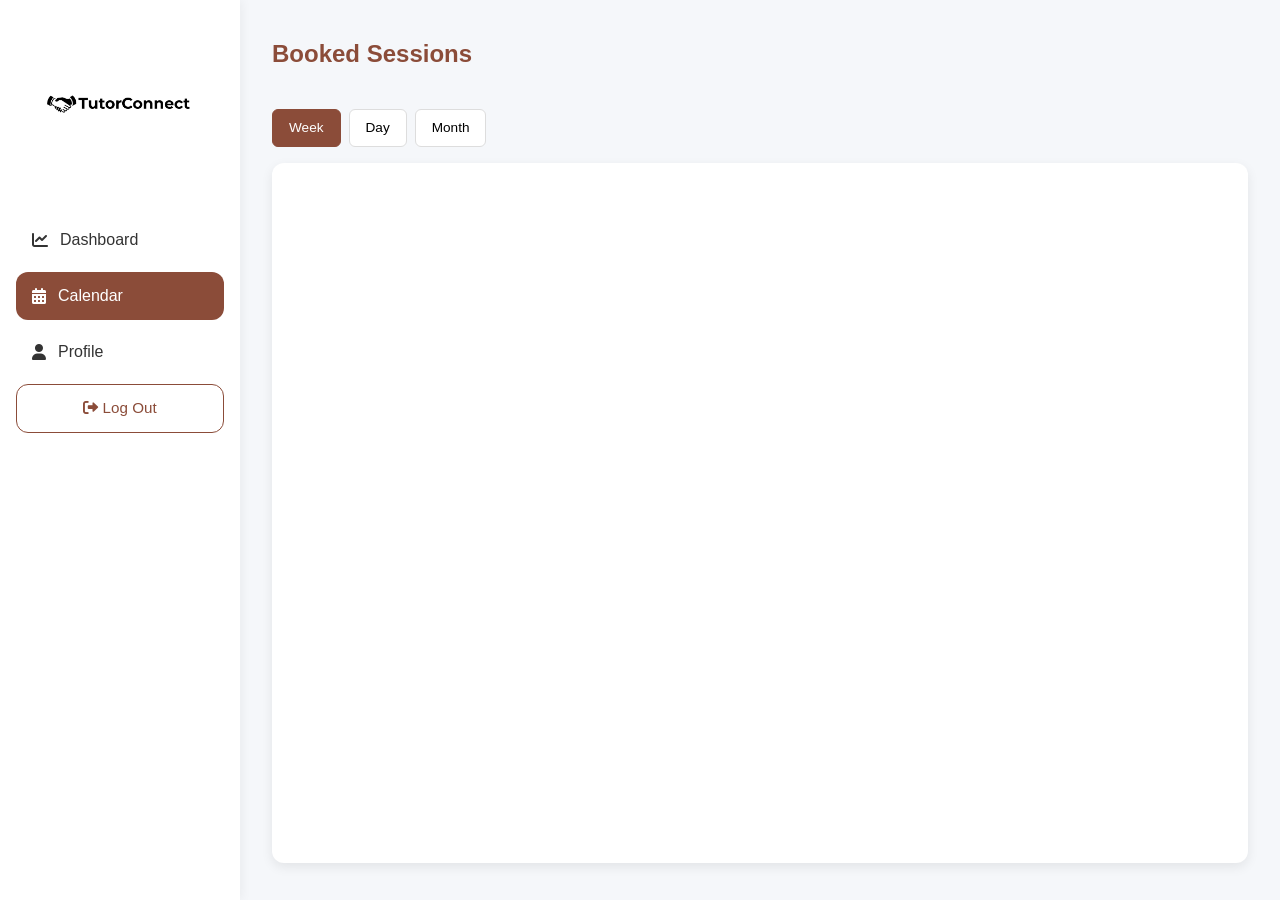
<file: Schedule.html>
<!DOCTYPE html>
<html lang="en">
<head>
    <meta charset="UTF-8">
    <meta name="viewport" content="width=device-width, initial-scale=1.0">
    <title>Booked Sessions | TutorConnect</title>
    <!-- Bootstrap CSS -->
    <link href="https://cdn.jsdelivr.net/npm/bootstrap@5.3.0/dist/css/bootstrap.min.css" rel="stylesheet">
    <!-- TUI Calendar CSS -->
    <link rel="stylesheet" href="https://uicdn.toast.com/calendar/latest/toastui-calendar.min.css" />
    <!-- Font Awesome -->
    <link rel="stylesheet" href="https://cdnjs.cloudflare.com/ajax/libs/font-awesome/6.0.0/css/all.min.css" />
    <style>
        :root {
            --primary-color: #8B4C39;
            --secondary-color: #f8f9fa;
            --accent-color: #03bd9e;
            --text-color: #333;
            --light-text: #6c757d;
            --border-radius: 12px;
            --box-shadow: 0 4px 12px rgba(0, 0, 0, 0.08);
        }

        body {
            font-family: 'Segoe UI', Tahoma, Geneva, Verdana, sans-serif;
            background-color: #f5f7fa;
            color: var(--text-color);
            margin: 0;
            padding: 0;
            overflow-x: hidden;
        }

        /* Dashboard Layout */
        .dashboard-container {
            display: flex;
            min-height: 100vh;
            position: relative;
        }

        /* Sidebar Styling */
        .sidebar {
            width: 240px;
            background-color: white;
            padding: 1.5rem 1rem;
            box-shadow: 2px 0 10px rgba(0, 0, 0, 0.05);
            position: relative;
            z-index: 100;
            transition: transform 0.3s ease;
        }

        .header-logo {
            text-align: center;
            margin-bottom: 2rem;
        }

        .header-logo img {
            max-width: 160px;
            height: auto;
        }

        nav ul {
            list-style: none;
            padding: 0;
            margin: 0;
        }

        nav ul li {
            margin-bottom: 0.5rem;
        }

        .nav-link {
            display: flex;
            align-items: center;
            gap: 0.75rem;
            padding: 0.75rem 1rem;
            color: var(--text-color);
            text-decoration: none;
            border-radius: var(--border-radius);
            transition: all 0.3s ease;
        }

        .nav-link:hover {
            background-color: var(--secondary-color);
            color: var(--primary-color);
        }

        .nav-link.active {
            background-color: var(--primary-color);
            color: white;
            font-weight: 500;
        }

        .logout-btn {
            margin-top: auto;
            padding: 0.75rem;
            background-color: transparent;
            color: var(--primary-color);
            border: 1px solid var(--primary-color);
            border-radius: var(--border-radius);
            cursor: pointer;
            font-size: 0.95rem;
            transition: all 0.3s;
            width: 100%;
        }

        .logout-btn:hover {
            background-color: var(--primary-color);
            color: white;
        }

        /* Main Content Area */
        .main-content {
            flex: 1;
            padding: 2rem;
            transition: margin-left 0.3s;
        }

        /* Header */
        header {
            display: flex;
            justify-content: space-between;
            align-items: center;
            margin-bottom: 1.5rem;
            padding: 0.5rem 0;
        }

        .page-title {
            font-size: 1.5rem;
            font-weight: 600;
            color: var(--primary-color);
        }

        .profile-container {
            display: flex;
            align-items: center;
            gap: 1rem;
        }

        .profile-image {
            width: 40px;
            height: 40px;
            border-radius: 50%;
            object-fit: cover;
            cursor: pointer;
            border: 2px solid var(--primary-color);
            transition: transform 0.3s;
        }

        .profile-image:hover {
            transform: scale(1.05);
        }

        /* Calendar Styling */
        #calendar {
            height: 700px;
            background-color: white;
            border-radius: var(--border-radius);
            box-shadow: var(--box-shadow);
            padding: 20px;
            margin-top: 1rem;
        }

        /* Calendar Customizations */
        .tui-calendar {
            border-radius: var(--border-radius);
        }

        .tui-calendar-header {
            background-color: white !important;
            border-bottom: 1px solid #eee !important;
            padding: 15px 20px !important;
        }

        .tui-calendar-event {
            background-color: var(--accent-color) !important;
            border-color: var(--accent-color) !important;
            color: white !important;
            border-radius: 4px !important;
            font-weight: 500 !important;
            font-size: 12px !important;
        }

        .tui-calendar-dayname-container {
            background-color: white !important;
        }

        .tui-calendar-dayname-item {
            color: var(--text-color) !important;
            font-weight: 600 !important;
        }

        /* View Toggle Buttons */
        .view-toggle {
            display: flex;
            gap: 0.5rem;
            margin-bottom: 1rem;
        }

        .view-btn {
            padding: 0.5rem 1rem;
            background-color: white;
            border: 1px solid #ddd;
            border-radius: 6px;
            cursor: pointer;
            font-size: 0.85rem;
            transition: all 0.3s;
        }

        .view-btn.active {
            background-color: var(--primary-color);
            color: white;
            border-color: var(--primary-color);
        }

        /* Mobile Menu */
        .mobile-header {
            display: none;
            justify-content: space-between;
            align-items: center;
            padding: 1rem;
            background-color: white;
            box-shadow: 0 2px 5px rgba(0, 0, 0, 0.1);
            position: fixed;
            top: 0;
            left: 0;
            right: 0;
            z-index: 999;
        }

        .hamburger-btn {
            background: none;
            border: none;
            font-size: 1.5rem;
            color: var(--primary-color);
            cursor: pointer;
            padding: 0.5rem;
        }

        .overlay {
            display: none;
            position: fixed;
            top: 0;
            left: 0;
            right: 0;
            bottom: 0;
            background: rgba(0, 0, 0, 0.5);
            z-index: 900;
        }

        /* Session Details Modal */
        .session-modal .modal-content {
            border-radius: var(--border-radius);
            border: none;
        }

        .session-modal .modal-header {
            background-color: var(--primary-color);
            color: white;
            border-radius: var(--border-radius) var(--border-radius) 0 0;
        }

        .session-modal .modal-body {
            padding: 1.5rem;
        }

        .session-detail {
            margin-bottom: 1rem;
        }

        .session-detail label {
            font-weight: 600;
            color: var(--primary-color);
            display: block;
            margin-bottom: 0.25rem;
        }

        .session-detail p {
            margin: 0;
            padding: 0.5rem 0;
            border-bottom: 1px solid #eee;
        }

        /* Responsive Design */
        @media (max-width: 992px) {
            .sidebar {
                position: fixed;
                left: 0;
                top: 0;
                bottom: 0;
                width: 260px;
                transform: translateX(-100%);
                z-index: 1000;
            }

            .sidebar.active {
                transform: translateX(0);
            }

            .mobile-header {
                display: flex;
            }

            .overlay.active {
                display: block;
            }

            .main-content {
                padding: 1rem;
                margin-top: 60px;
            }

            #calendar {
                height: 500px;
                padding: 10px;
            }

            .view-toggle {
                justify-content: center;
            }
        }

        @media (max-width: 576px) {
            #calendar {
                height: 400px;
            }

            .tui-calendar-event {
                font-size: 10px !important;
                padding: 2px !important;
            }

            .session-modal .modal-dialog {
                margin: 0.5rem;
            }
        }
    </style>
</head>
<body>
    <!-- Mobile Header -->
    <div class="mobile-header">
        <button class="hamburger-btn">☰</button>
        <div class="page-title">Booked Sessions</div>
    </div>

    <!-- Overlay for Mobile Menu -->
    <div class="overlay"></div>

    <div class="dashboard-container">
        <!-- Sidebar Navigation -->
        <aside class="sidebar">
            <div class="header-logo">
                <img src="assets/Untitled.png" alt="TutorConnect">
            </div>
            <nav>
                <ul>
                    <li><a href="dashboard.html" class="nav-link"><i class="fas fa-chart-line"></i> Dashboard</a></li>
                    <li><a href="Schedule.html" class="nav-link active"><i class="fas fa-calendar-alt"></i> Calendar</a></li>
                    <li><a href="profile.html" class="nav-link"><i class="fas fa-user"></i> Profile</a></li>
                </ul>
            </nav>
            <button class="logout-btn" onclick="window.location.href='sign.html'"><i class="fas fa-sign-out-alt"></i> Log Out</button>
        </aside>

        <!-- Main Content -->
        <div class="main-content">
            <!-- Desktop Header -->
            <header>
                <h1 class="page-title">Booked Sessions</h1>
            </header>

            <!-- View Toggle -->
            <div class="view-toggle">
                <button class="view-btn active" data-view="week">Week</button>
                <button class="view-btn" data-view="day">Day</button>
                <button class="view-btn" data-view="month">Month</button>
            </div>

            <!-- Calendar View -->
            <div id="calendar"></div>
        </div>
    </div>

    <!-- Session Details Modal -->
    <div class="modal fade session-modal" id="sessionModal" tabindex="-1" aria-hidden="true">
        <div class="modal-dialog">
            <div class="modal-content">
                <div class="modal-header">
                    <h5 class="modal-title" id="sessionModalTitle">Session Details</h5>
                    <button type="button" class="btn-close btn-close-white" data-bs-dismiss="modal" aria-label="Close"></button>
                </div>
                <div class="modal-body">
                    <div class="session-detail">
                        <label>Subject:</label>
                        <p id="modalSubject">Calculus</p>
                    </div>
                    <div class="session-detail">
                        <label>Student:</label>
                        <p id="modalStudent">John Doe</p>
                    </div>
                    <div class="session-detail">
                        <label>Date &amp; Time:</label>
                        <p id="modalDateTime">March 19, 2025 • 9:00 AM - 10:00 AM</p>
                    </div>
                    <div class="session-detail">
                        <label>Location:</label>
                        <p id="modalLocation">Library Study Room 3</p>
                    </div>
                    <div class="session-detail">
                        <label>Notes:</label>
                        <p id="modalNotes">Review limits and derivatives</p>
                    </div>
                </div>
                <div class="modal-footer">
                    <button type="button" class="btn btn-secondary" data-bs-dismiss="modal">Close</button>
                </div>
            </div>
        </div>
    </div>

    <!-- Bootstrap JS Bundle with Popper -->
    <script src="https://cdn.jsdelivr.net/npm/bootstrap@5.3.0/dist/js/bootstrap.bundle.min.js"></script>
    <!-- TUI Calendar JS -->
    <script src="https://uicdn.toast.com/calendar/latest/toastui-calendar.min.js"></script>
    <!-- Custom JS -->
    <script>
        // Mobile Menu Functionality
        document.addEventListener('DOMContentLoaded', function() {
            const hamburgerBtn = document.querySelector('.hamburger-btn');
            const sidebar = document.querySelector('.sidebar');
            const overlay = document.querySelector('.overlay');

            hamburgerBtn.addEventListener('click', () => {
                sidebar.classList.toggle('active');
                overlay.classList.toggle('active');
            });

            overlay.addEventListener('click', () => {
                sidebar.classList.remove('active');
                overlay.classList.remove('active');
            });

            // Initialize calendar
            initCalendar();
        });

        function initCalendar() {
            const Calendar = tui.Calendar;
            const calendar = new Calendar("#calendar", {
                defaultView: "week",
                useCreationPopup: false,
                useDetailPopup: false,
                taskView: false,
                scheduleView: ['time'],
                week: {
                    startDayOfWeek: 1, // Monday
                    dayNames: ['Sun', 'Mon', 'Tue', 'Wed', 'Thu', 'Fri', 'Sat'],
                    narrowWeekend: false,
                    hourStart: 8,
                    hourEnd: 20,
                    eventView: ['time']
                },
                day: {
                    startHour: 8,
                    endHour: 20
                },
                month: {
                    dayNames: ['Sunday', 'Monday', 'Tuesday', 'Wednesday', 'Thursday', 'Friday', 'Saturday'],
                    visibleWeeksCount: 6,
                    isAlways6Weeks: false,
                    eventView: true
                },
                calendars: [{
                    id: "1",
                    name: "Booked Sessions",
                    color: "#ffffff",
                    bgColor: "#03bd9e",
                    dragBgColor: "#03bd9e",
                    borderColor: "#03bd9e",
                }],
                template: {
                    time(event) {
                        return `<span style="color:white;">${event.title}</span><span class="calendar-time">${formatTime(event.start)} - ${formatTime(event.end)}</span>`;
                    },
                    monthGridHeader(model) {
                        const date = new Date(model.date);
                        const day = date.getDate();
                        return `<span class="tui-full-calendar-weekday-grid-date">${day}</span>`;
                    }
                }
            });

            // Sample booked sessions data
            const bookedSessions = [
                {
                    id: "event1",
                    calendarId: "1",
                    title: "Calculus",
                    start: new Date(new Date().setHours(9, 0, 0)),
                    end: new Date(new Date().setHours(10, 0, 0)),
                    description: "Review limits and derivatives",
                    location: "Library Study Room 3",
                    student: "John Doe"
                },
                {
                    id: "event2",
                    calendarId: "1",
                    title: "Physics",
                    start: new Date(new Date().setDate(new Date().getDate() + 1)),
                    end: new Date(new Date().setDate(new Date().getDate() + 1)),
                    description: "Newton's laws of motion",
                    location: "Science Building Room 205",
                    student: "Jane Smith"
                },
                {
                    id: "event3",
                    calendarId: "1",
                    title: "Digital Logic",
                    start: new Date(new Date().setDate(new Date().getDate() + 3)),
                    end: new Date(new Date().setDate(new Date().getDate() + 3)),
                    description: "Logic gates and circuits",
                    location: "Engineering Lab 1",
                    student: "Alice Johnson"
                },
                {
                    id: "event4",
                    calendarId: "1",
                    title: "Embedded Systems",
                    start: new Date(new Date().setDate(new Date().getDate() + 6)),
                    end: new Date(new Date().setDate(new Date().getDate() + 6)),
                    description: "Microcontroller programming",
                    location: "Computer Lab B",
                    student: "Bob Brown"
                }
            ];

            // Set all events to start at 2pm for demo purposes
            bookedSessions.forEach(event => {
                event.start.setHours(14, 0, 0);
                event.end.setHours(15, 0, 0);
            });

            calendar.createEvents(bookedSessions);

            // Initialize Bootstrap modal
            const sessionModal = new bootstrap.Modal(document.getElementById('sessionModal'));

            // Click event handler
            calendar.on("clickEvent", function(eventObj) {
                const event = eventObj.event;
                
                // Set modal content
                document.getElementById('modalSubject').textContent = event.title;
                document.getElementById('modalStudent').textContent = event.student || 'Not specified';
                document.getElementById('modalDateTime').textContent = formatDateTimeRange(event.start, event.end);
                document.getElementById('modalLocation').textContent = event.location || 'Not specified';
                document.getElementById('modalNotes').textContent = event.description || 'No additional notes';
                
                // Show modal
                sessionModal.show();
            });

            // View change buttons
            document.querySelectorAll('.view-btn').forEach(button => {
                button.addEventListener('click', function() {
                    const view = this.dataset.view;
                    calendar.changeView(view);
                    
                    // Update active button
                    document.querySelectorAll('.view-btn').forEach(btn => {
                        btn.classList.remove('active');
                    });
                    this.classList.add('active');
                });
            });

            // Handle window resize
            window.addEventListener('resize', function() {
                calendar.render();
            });
        }

        // Helper functions
        function formatTime(date) {
            let hours = date.getHours();
            const minutes = date.getMinutes();
            const ampm = hours >= 12 ? 'PM' : 'AM';
            hours = hours % 12;
            hours = hours ? hours : 12;
            const strMinutes = minutes < 10 ? '0' + minutes : minutes;
            return `${hours}:${strMinutes} ${ampm}`;
        }

        function formatDateTimeRange(start, end) {
            const options = { 
                weekday: 'long', 
                month: 'long', 
                day: 'numeric', 
                year: 'numeric' 
            };
            
            const dateStr = start.toLocaleDateString('en-US', options);
            const timeStr = `${formatTime(start)} - ${formatTime(end)}`;
            
            return `${dateStr} • ${timeStr}`;
        }
    </script>
</body>
</html>
</file>
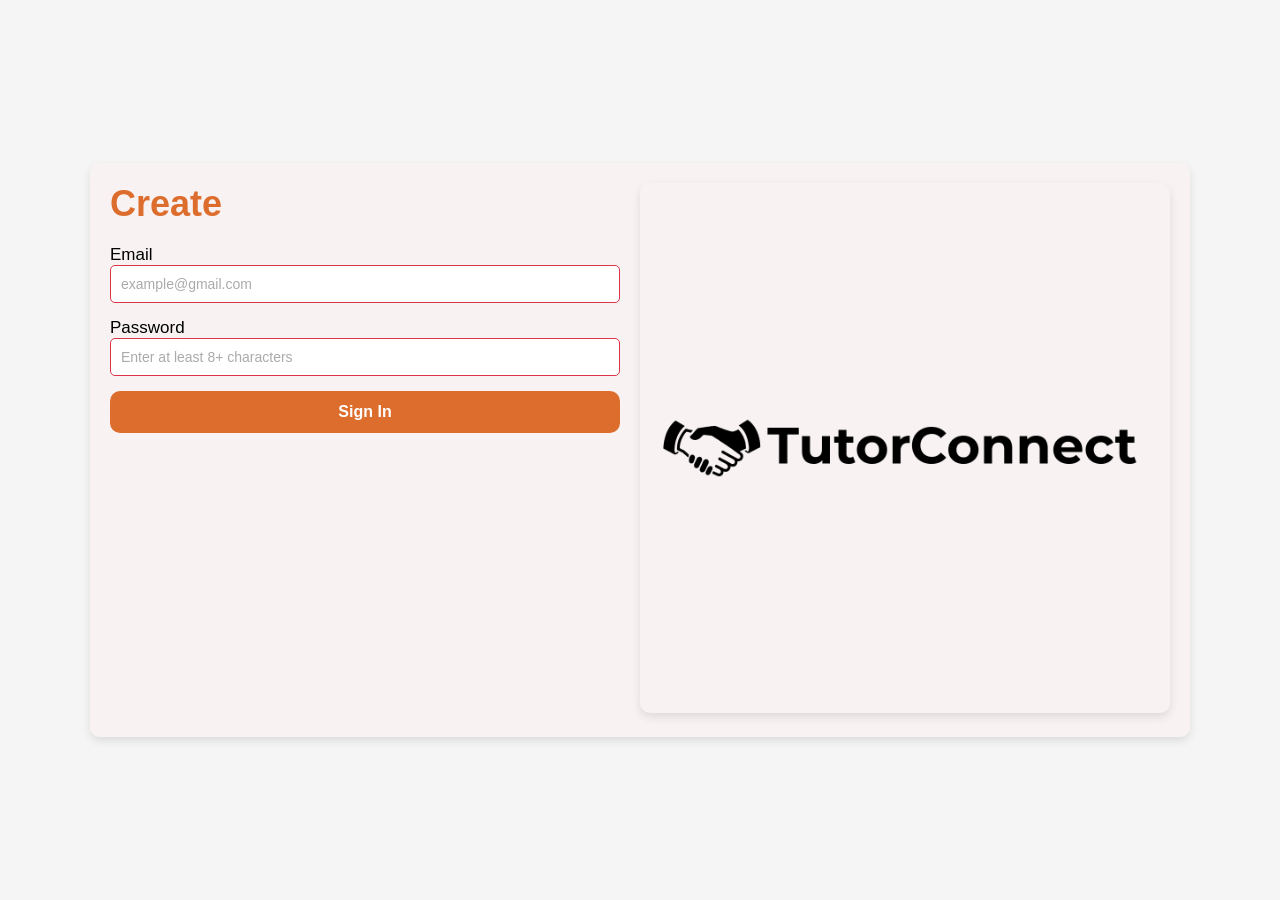
<file: sign.html>
<!DOCTYPE html>
<html lang="en">
  <head>
    <meta charset="UTF-8" />
    <meta name="viewport" content="width=device-width, initial-scale=1.0" />
    <title>Document</title>
    <link rel="stylesheet" href="css/style.css" />
  </head>
  <style>    .error-message {
    color: #dc3545;
    font-size: 0.875em;
    margin-top: 0.25rem;
}

input:invalid {
    border-color: #dc3545;
}

input:valid {
    border-color: #28a745;
}
</style>
  <body>
    <div class="container">
      <!-- Form Section -->
      <div class="form-section">
        <form>
          <h1>
            Create <br />
          
          </h1>
          <label for="email">Email</label>
          <input
            type="email"
            id="email"
            required
            placeholder="example@gmail.com"
          />

          <label for="password">Password</label>
          <input
            type="password"
            id="password"
            required
            placeholder="Enter at least 8+ characters"
          />

          <button class="btn-name" onclick="window.location.href='homepage2.html'">Sign In</button>
        </form>
      </div>

      <!-- Image Section -->
      <div class="image-container">
        <div class="image-section">
          <img src="assets/Untitled.png" alt="sign-up-image" />
        </div>
      </div>
    </div>
  </body>

  <script>
    document.addEventListener('DOMContentLoaded', () => {
        const form = document.querySelector('form');
        const emailInput = document.getElementById('email');
        const passwordInput = document.getElementById('password');
    
        // Load existing users from localStorage
        const users = JSON.parse(localStorage.getItem('users')) || [];
    
        form.addEventListener('submit', (e) => {
            e.preventDefault();
            clearErrors();
    
            if (validateForm()) {
                signIn();
            }
        });
    
        function validateForm() {
            let isValid = true;
            const emailRegex = /^[^\s@]+@[^\s@]+\.[^\s@]+$/;
    
            // Email validation
            if (!emailRegex.test(emailInput.value)) {
                showError(emailInput, 'Invalid email address');
                isValid = false;
            }
    
            // Password validation
            if (passwordInput.value.length < 8) {
                showError(passwordInput, 'Password must be at least 8 characters');
                isValid = false;
            }
    
            return isValid;
        }
    
        function signIn() {
            const user = users.find(user => 
                user.email === emailInput.value && 
                user.password === passwordInput.value
            );
    
            if (user) {
                // Store current user session
                localStorage.setItem('currentUser', JSON.stringify(user));
                window.location.href = 'homepage2.html';
            } else {
                showError(emailInput, 'Invalid email or password');
                if (users.length === 0) {
                    showError(emailInput, 'No users found. Please sign up first.');
                }
            }
        }
    
        function showError(input, message) {
            const errorDiv = document.createElement('div');
            errorDiv.className = 'error-message';
            errorDiv.style.color = 'red';
            errorDiv.textContent = message;
            input.parentNode.insertBefore(errorDiv, input.nextSibling);
        }
    
        function clearErrors() {
            const errors = document.querySelectorAll('.error-message');
            errors.forEach(error => error.remove());
        }
    });
    </script>


</html>
</file>
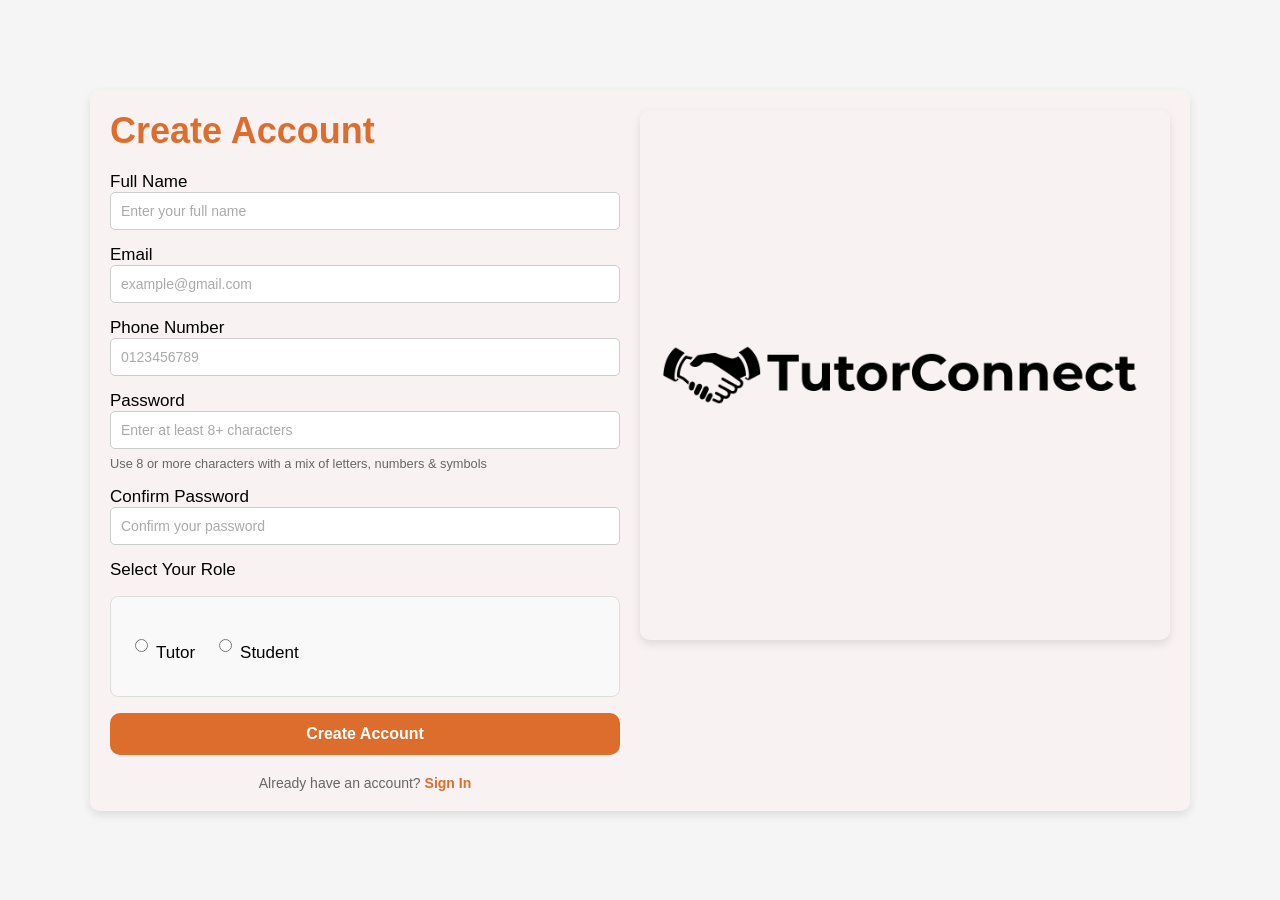
<file: SignUpPage.html>
<!DOCTYPE html>
<html lang="en">
<head>
    <meta charset="UTF-8" />
    <meta name="viewport" content="width=device-width, initial-scale=1.0" />
    <title>Sign Up - Tutor/Student Account</title>
    <meta name="description" content="Create a new tutor or student account">
    <link rel="stylesheet" href="css/style.css" />
    <style>
        /* Enhanced role selection styling */
        .role-selection {
            margin: 1rem 0;
            padding: 1.5rem;
            border: 1px solid #ddd;
            border-radius: 8px;
            background-color: #f9f9f9;
        }
        
        .role-options {
            display: flex;
            gap: 1.5rem;
            margin-top: 0.5rem;
        }
        
        .role-option {
            display: flex;
            align-items: center;
            gap: 0.5rem;
            cursor: pointer;
        }
        
        .role-option input[type="radio"] {
            accent-color: #4CAF50; /* Green color for checked state */
        }
        
        /* Password validation message */
        .password-hint {
            font-size: 0.8rem;
            color: #666;
            margin-top: -0.5rem;
            margin-bottom: 1rem;
        }
        
        /* Error message styling */
        .error-message {
            color: #e74c3c;
            font-size: 0.9rem;
            margin-top: 0.25rem;
            display: none;
        }
    </style>
</head>
<body>
    <div class="container">
        <!-- Form Section -->
        <div class="form-section">
            <form id="signupForm" novalidate>
                <h1>Create Account</h1>
              
                <!-- Form Fields -->
                <div class="form-group">
                    <label for="name">Full Name</label>
                    <input type="text" id="name" required placeholder="Enter your full name" />
                    <div id="name-error" class="error-message"></div>
                </div>

                <div class="form-group">
                    <label for="email">Email</label>
                    <input type="email" id="email" required placeholder="example@gmail.com" />
                    <div id="email-error" class="error-message"></div>
                </div>

                <div class="form-group">
                    <label for="phone">Phone Number</label>
                    <input type="tel" id="phone" required placeholder="0123456789" pattern="[0-9]{10,15}" />
                    <div id="phone-error" class="error-message"></div>
                </div>

                <div class="form-group">
                    <label for="password">Password</label>
                    <input type="password" id="password" required 
                           placeholder="Enter at least 8+ characters" 
                           minlength="8" />
                    <p class="password-hint">Use 8 or more characters with a mix of letters, numbers &amp; symbols</p>
                    <div id="password-error" class="error-message"></div>
                </div>

                <div class="form-group">
                    <label for="confirm-password">Confirm Password</label>
                    <input type="password" id="confirm-password" required 
                           placeholder="Confirm your password" />
                    <div id="confirm-password-error" class="error-message"></div>
                </div>
                
                <div class="form-group">
                    <label>Select Your Role</label>
                    <div class="role-selection">
                        <div class="role-options">
                            <label class="role-option">
                                <input type="radio" id="tutor" name="role" value="tutor" required> 
                                Tutor
                            </label>
                            <label class="role-option">
                                <input type="radio" id="student" name="role" value="student" required>
                                Student
                            </label>
                        </div>
                        <div id="role-error" class="error-message"></div>
                    </div>
                </div>
                
                <button type="submit" class="btn-name">Create Account</button>

                <p class="bottom-text">
                    Already have an account? <a href="sign.html" class="transition-link">Sign In</a>
                </p>
            </form>
        </div>

        <!-- Image Section -->
        <div class="image-container">
            <div class="image-section">
                <img src="assets/Untitled.png" alt="Education illustration showing tutor and student interaction" />
            </div>
        </div>
    </div>

    <script>
        document.getElementById('signupForm').addEventListener('submit', function(e) {
            e.preventDefault();
            
            // Reset error messages
            document.querySelectorAll('.error-message').forEach(el => {
                el.textContent = '';
                el.style.display = 'none';
            });
            
            // Get form values
            const form = e.target;
            const role = form.querySelector('input[name="role"]:checked')?.value;
            const name = form.querySelector('#name').value.trim();
            const email = form.querySelector('#email').value.trim();
            const phone = form.querySelector('#phone').value.trim();
            const password = form.querySelector('#password').value;
            const confirmPassword = form.querySelector('#confirm-password').value;
            
            // Validation flags
            let isValid = true;
            
            // Validate role
            if (!role) {
                showError('role-error', 'Please select your role');
                isValid = false;
            }
            
            // Validate name
            if (!name) {
                showError('name-error', 'Full name is required');
                isValid = false;
            }
            
            // Validate email
            if (!email) {
                showError('email-error', 'Email is required');
                isValid = false;
            } else if (!/^[^\s@]+@[^\s@]+\.[^\s@]+$/.test(email)) {
                showError('email-error', 'Please enter a valid email address');
                isValid = false;
            }
            
            // Validate phone
            if (!phone) {
                showError('phone-error', 'Phone number is required');
                isValid = false;
            } else if (!/^[0-9]{10,15}$/.test(phone)) {
                showError('phone-error', 'Please enter a valid phone number (10-15 digits)');
                isValid = false;
            }
            
            // Validate password
            if (!password) {
                showError('password-error', 'Password is required');
                isValid = false;
            } else if (password.length < 8) {
                showError('password-error', 'Password must be at least 8 characters');
                isValid = false;
            }
            
            // Validate confirm password
            if (password !== confirmPassword) {
                showError('confirm-password-error', 'Passwords do not match');
                isValid = false;
            }
            
            if (!isValid) return;
            
            // Prepare user data
            const userData = {
                role,
                name,
                email,
                phone,
                password // Note: In production, never store raw passwords. Hash them first.
            };
            
            // Store in localStorage (for demo only - use server-side storage in production)
            localStorage.setItem('currentUser', JSON.stringify(userData));
            
            // Redirect based on role
            window.location.href = role === 'tutor' 
                ? 'SignUpPage1.html' 
                : 'homepage2.html';
        });
        
        function showError(elementId, message) {
            const element = document.getElementById(elementId);
            element.textContent = message;
            element.style.display = 'block';
        }
        
        // Add real-time validation for better UX
        document.querySelectorAll('input').forEach(input => {
            input.addEventListener('input', () => {
                const errorElement = document.getElementById(`${input.id}-error`);
                if (errorElement) {
                    errorElement.textContent = '';
                    errorElement.style.display = 'none';
                }
            });
        });
    </script>
</body>
</html>
</file>
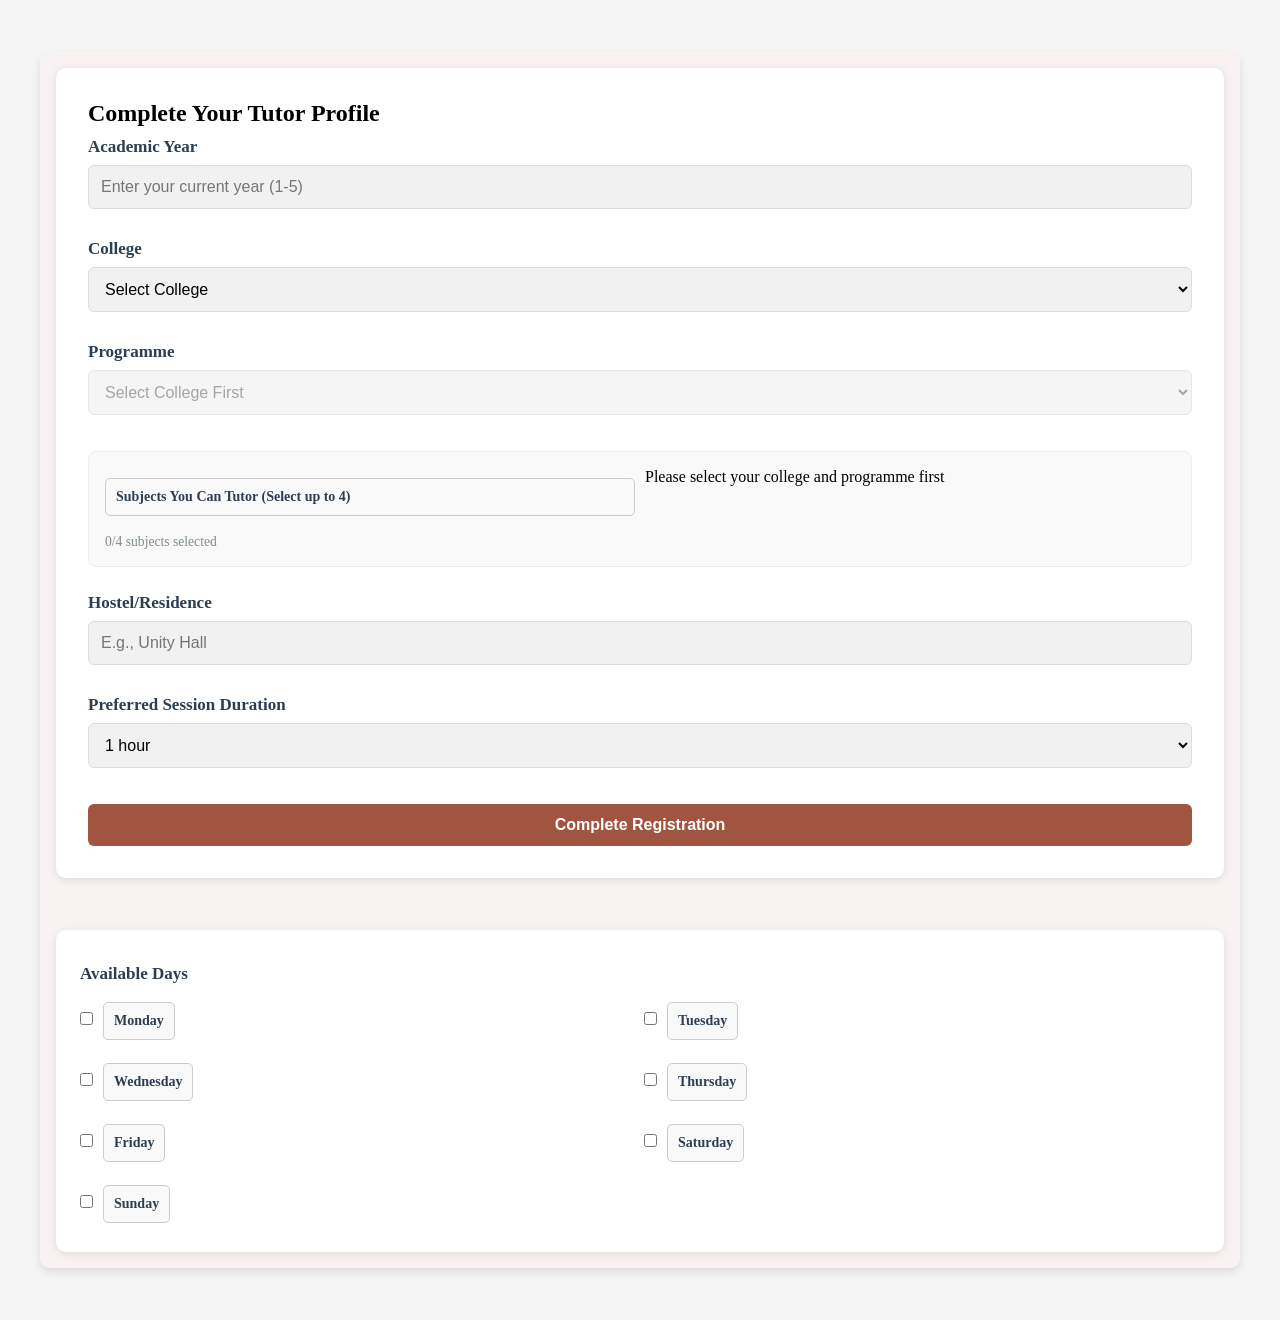
<file: SignUpPage1.html>
<!DOCTYPE html>
<html lang="en">
<head>
    <meta charset="UTF-8">
    <meta name="viewport" content="width=device-width, initial-scale=1.0">
    <title>Tutor Registration | Complete Your Profile</title>
    <link rel="stylesheet" href="css/signuppage1.css">
    <style>
        /* Enhanced form styling */
        .container {
            display: flex;
            gap: 2rem;
            max-width: 1200px;
            margin: 2rem auto;
            padding: 1rem;
        }

        form {
            flex: 1;
            padding: 2rem;
            background: white;
            border-radius: 10px;
            box-shadow: 0 2px 10px rgba(0, 0, 0, 0.1);
            position: relative;
        }

        .side-box {
            flex: 0 0 300px;
            display: flex;
            flex-direction: column;
            gap: 1.5rem;
        }

        .side-box1 {
            padding: 1.5rem;
            background: white;
            border-radius: 10px;
            box-shadow: 0 2px 10px rgba(0, 0, 0, 0.1);
        }

        label {
            display: block;
            margin-bottom: 0.5rem;
            font-weight: 600;
            color: #2c3e50;
        }

        input, select {
            width: 100%;
            padding: 0.75rem;
            margin-bottom: 1.25rem;
            border: 1px solid #ddd;
            border-radius: 6px;
            font-size: 1rem;
        }

        input:focus, select:focus {
            outline: none;
            border-color: #A15541; /* Changed to match your site's primary color */
            box-shadow: 0 0 0 2px rgba(161, 85, 65, 0.2); /* Matching shadow */
        }

        /* Subjects styling */
        #subjects-container {
            margin: 1rem 0;
            padding: 1rem;
            border: 1px solid #eee;
            border-radius: 8px;
            background: #f9f9f9;
        }

        .subject-option {
            display: flex;
            align-items: center;
            margin: 0.5rem 0;
        }

        .subject-option input {
            width: auto;
            margin-right: 0.75rem;
            margin-bottom: 0;
        }

        .subject-option label {
            margin-bottom: 0;
            font-weight: normal;
            cursor: pointer;
        }

        /* Days selection */
        #days-container {
            display: grid;
            grid-template-columns: repeat(2, 1fr);
            gap: 0.5rem;
        }

        .day-option {
            display: flex;
            align-items: center;
        }

        .day-option input {
            width: auto;
            margin-right: 0.5rem;
            margin-bottom: 0;
        }

        /* Button styling - Updated to match your site */
        .btn-name {
            width: 100%;
            padding: 0.75rem;
            background-color: #A15541; /* Your primary color */
            color: white;
            border: none;
            border-radius: 6px;
            font-size: 1rem;
            font-weight: 600;
            cursor: pointer;
            transition: background-color 0.3s;
            margin-top: 1rem;
        }

        .btn-name:hover {
            background-color: #8a4a38; /* Darker shade for hover */
        }

        /* Image styling */
        .side-box img {
            width: 100%;
            border-radius: 8px;
            object-fit: cover;
            height: 200px;
        }

        /* Responsive adjustments */
        @media (max-width: 768px) {
            .container {
                flex-direction: column;
            }

            .side-box {
                flex: 1;
            }

            #days-container {
                grid-template-columns: 1fr;
            }
        }
    </style>
</head>
<body>
    <div class="container">
        <form id="tutorForm">
            <h2>Complete Your Tutor Profile</h2>
            
            <label for="year">Academic Year</label>
            <input type="number" id="year" min="1" max="5" required placeholder="Enter your current year (1-5)">

            <label for="college">College</label>
            <select id="college" required>
                <option value="">Select College</option>
                <option value="College Of Science">College Of Science</option>
                <option value="College of Builds And Art">College of Builds And Art</option>
                <option value="College Of Health and Applied Science">College Of Health and Applied Science</option>
                <option value="College of Humanities">College of Humanities</option>
                <option value="College of Agriculture">College of Agriculture</option>
            </select>

            <label for="programmes">Programme</label>
            <select id="programmes" required disabled>
                <option value="">Select College First</option>
            </select>

            <div id="subjects-container">
                <label>Subjects You Can Tutor (Select up to 4)</label>
                <div id="subjects-list">
                    <!-- Subjects will be loaded dynamically -->
                    <p class="select-college-msg">Please select your college and programme first</p>
                </div>
                <div id="subject-count" style="font-size: 0.85rem; color: #7f8c8d;">0/4 subjects selected</div>
            </div>

            <label for="hostel">Hostel/Residence</label>
            <input type="text" id="hostel" required placeholder="E.g., Unity Hall">

            <label for="Preferred-session">Preferred Session Duration</label>
            <select id="Preferred-session" required>
                <option value="1">1 hour</option>
                <option value="2">2 hours</option>
                <option value="3">3 hours</option>
                <option value="4">4 hours</option>
                <option value="5">5 hours</option>
                <option value="6">6 hours</option>
            </select>

            <button type="submit" class="btn-name">Complete Registration</button>
        </form>

        <div class="side-box">
            <div class="side-box1">
                <label>Available Days</label>
                <div id="days-container">
                    <div class="day-option">
                        <input type="checkbox" id="monday" name="day" value="Monday">
                        <label for="monday">Monday</label>
                    </div>
                    <div class="day-option">
                        <input type="checkbox" id="tuesday" name="day" value="Tuesday">
                        <label for="tuesday">Tuesday</label>
                    </div>
                    <div class="day-option">
                        <input type="checkbox" id="wednesday" name="day" value="Wednesday">
                        <label for="wednesday">Wednesday</label>
                    </div>
                    <div class="day-option">
                        <input type="checkbox" id="thursday" name="day" value="Thursday">
                        <label for="thursday">Thursday</label>
                    </div>
                    <div class="day-option">
                        <input type="checkbox" id="friday" name="day" value="Friday">
                        <label for="friday">Friday</label>
                    </div>
                    <div class="day-option">
                        <input type="checkbox" id="saturday" name="day" value="Saturday">
                        <label for="saturday">Saturday</label>
                    </div>
                    <div class="day-option">
                        <input type="checkbox" id="sunday" name="day" value="Sunday">
                        <label for="sunday">Sunday</label>
                    </div>
                </div>
            </div>       
        </div>
    </div>

    <script>
        document.addEventListener('DOMContentLoaded', function() {
            // Form elements
            const form = document.getElementById('tutorForm');
            const collegeSelect = document.getElementById('college');
            const programmeSelect = document.getElementById('programmes');
            const subjectsContainer = document.getElementById('subjects-list');
            const subjectCountDisplay = document.getElementById('subject-count');
            
            // Sample data - this would come from an API
            const collegeProgrammes = {
                "College Of Science": ["Computer Science", "Mathematics", "Physics", "Chemistry"],
                "College of Builds And Art": ["Architecture", "Fine Arts", "Urban Planning"],
                "College Of Health and Applied Science": ["Nursing", "Biochemistry", "Public Health"],
                "College of Humanities": ["History", "Literature", "Philosophy"],
                "College of Agriculture": ["Agronomy", "Animal Science", "Food Science"]
            };
            
            const programmeSubjects = {
                "Computer Science": ["Programming", "Data Structures", "Algorithms", "Database Systems"],
                "Mathematics": ["Calculus", "Linear Algebra", "Statistics", "Discrete Math"],
                "Physics": ["Mechanics", "Electromagnetism", "Thermodynamics", "Quantum Physics"],
                "Chemistry": ["Organic Chemistry", "Inorganic Chemistry", "Physical Chemistry", "Analytical Chemistry"],
                "Architecture": ["Architectural Design", "Building Technology", "History of Architecture"],
                "Nursing": ["Anatomy", "Pharmacology", "Nursing Care"],
                "History": ["Ancient History", "Medieval History", "Modern History"]
                // Add other programmes and their subjects...
            };
            
            // College change handler
            collegeSelect.addEventListener('change', function() {
                const selectedCollege = this.value;
                
                // Clear and disable programme select
                programmeSelect.innerHTML = '<option value="">Select Programme</option>';
                programmeSelect.disabled = !selectedCollege;
                
                if (selectedCollege) {
                    // Add programmes for selected college
                    collegeProgrammes[selectedCollege].forEach(programme => {
                        const option = document.createElement('option');
                        option.value = programme;
                        option.textContent = programme;
                        programmeSelect.appendChild(option);
                    });
                }
                
                // Clear subjects
                subjectsContainer.innerHTML = '<p class="select-college-msg">Please select your programme first</p>';
                updateSubjectCount(0);
            });
            
            // Programme change handler
            programmeSelect.addEventListener('change', function() {
                const selectedProgramme = this.value;
                
                // Clear subjects
                subjectsContainer.innerHTML = '';
                
                if (selectedProgramme && programmeSubjects[selectedProgramme]) {
                    // Add subjects for selected programme
                    programmeSubjects[selectedProgramme].forEach(subject => {
                        const div = document.createElement('div');
                        div.className = 'subject-option';
                        
                        const input = document.createElement('input');
                        input.type = 'checkbox';
                        input.id = `subject-${subject.replace(/\s+/g, '-').toLowerCase()}`;
                        input.name = 'subject';
                        input.value = subject;
                        
                        // Limit to 4 subjects
                        input.addEventListener('change', function() {
                            const checkedSubjects = document.querySelectorAll('input[name="subject"]:checked');
                            if (checkedSubjects.length > 4) {
                                this.checked = false;
                            }
                            updateSubjectCount(document.querySelectorAll('input[name="subject"]:checked').length);
                        });
                        
                        const label = document.createElement('label');
                        label.htmlFor = input.id;
                        label.textContent = subject;
                        
                        div.appendChild(input);
                        div.appendChild(label);
                        subjectsContainer.appendChild(div);
                    });
                    
                    updateSubjectCount(0);
                } else {
                    subjectsContainer.innerHTML = '<p>No subjects available for this programme</p>';
                    updateSubjectCount(0);
                }
            });
            
            // Update subject count display
            function updateSubjectCount(count) {
                subjectCountDisplay.textContent = `${count}/4 subjects selected`;
            }
            
            // Form submission
            form.addEventListener('submit', function(e) {
                e.preventDefault();
                
                // Validate form
                const selectedSubjects = document.querySelectorAll('input[name="subject"]:checked');
                const selectedDays = document.querySelectorAll('input[name="day"]:checked');
                
                if (selectedSubjects.length === 0) {
                    alert('Please select at least one subject you can tutor');
                    return;
                }
                
                if (selectedDays.length === 0) {
                    alert('Please select at least one available day');
                    return;
                }
                
                // Prepare form data
                const formData = {
                    year: document.getElementById('year').value,
                    college: collegeSelect.value,
                    programme: programmeSelect.value,
                    subjects: Array.from(selectedSubjects).map(s => s.value),
                    hostel: document.getElementById('hostel').value,
                    sessionDuration: document.getElementById('Preferred-session').value,
                    availableDays: Array.from(selectedDays).map(d => d.value)
                };
                
                // In a real app, you would send this to your backend
                console.log('Form data:', formData);
                localStorage.setItem('tutorProfile', JSON.stringify(formData));
                
                // Redirect to dashboard
                window.location.href = 'dashboard.html';
            });
        });
    </script>
</body>
</html>
</file>
<file: css/style.css>
* {
  margin: 0;
  padding: 0;
  box-sizing: border-box;
}

body {
  display: flex;
  justify-content: center;
  align-items: center;
  min-height: 100vh;
  background-color: whitesmoke;
  font-family: Arial, sans-serif;
  padding: 20px;
}

.container {
  display: flex;
  justify-content: space-between;
  align-items: flex-start;
  width: 100%;
  max-width: 1100px;
  background: #fff;
  padding: 20px;
  border-radius: 10px;
  box-shadow: 0 4px 10px rgba(0, 0, 0, 0.1);
  background: rgba(250, 242, 244, 0.849);
}

/* Form Section */
.form-section {
  width: 50%; /* Take up half of the container on larger screens */
  padding-right: 20px; /* Add spacing between form and image */
}

form h1 {
  font-size: 36px;
  margin-bottom: 20px;
  color: rgb(221, 109, 44);
}

form label {
  font-size: 17px;
  font-weight: 500;
  margin: 10px 0 5px;
  color: black;
}

form input {
  width: 100%;
  padding: 10px;
  margin-bottom: 15px;
  border: 1px solid #ccc;
  border-radius: 5px;
  font-size: 14px;
}

form input::placeholder {
  color: #aaa;
}

.btn-name {
  width: 100%;
  padding: 12px;
  font-size: 16px;
  font-weight: 600;
  border-radius: 10px;
  cursor: pointer;
  border: none;
  background-color: rgb(221, 109, 44);
  color: white;
  transition: background 0.3s ease-in-out;
}

.btn-name:hover {
  background-color: rgb(219, 121, 64);
}

.bottom-text {
  text-align: center;
  margin-top: 20px;
  font-size: 14px;
  color: #666;
}

.bottom-text a.transition-link {
  color: rgb(221, 109, 44);
  text-decoration: none;
  font-weight: 600;
}

.bottom-text a.transition-link:hover {
  text-decoration: underline;
}

/* Image Section */
.image-container {
  width: 50%; /* Take up half of the container on larger screens */
  display: flex;
  justify-content: center;
  align-items: center;
}

.image-container img {
  max-width: 100%;
  height: auto;
  border-radius: 10px;
  box-shadow: 0 4px 10px rgba(0, 0, 0, 0.1);
}

/* Responsive Design */
@media (max-width: 768px) {
  .container {
    flex-direction: column; /* Stack form and image vertically */
    padding: 15px;
  }

  .form-section,
  .image-container {
    width: 100%; /* Full width on smaller screens */
    padding: 0;
  }

  /* Hide the image on mobile */
  .image-container {
    display: none;
  }
}
</file>
<file: css/signuppage1.css>
* {
  margin: 0px;
  padding: 0px;
  box-sizing: border-box;
}

body {
  display: flex;
  justify-content: center;
  align-items: flex-start; /* Align to the top on small screens */
  min-height: 100vh; /* Ensure the body takes at least the full viewport height */
  background-color: whitesmoke;
  padding: 20px; /* Add padding to prevent content from touching the edges */
}

.container {
  display: flex;
  justify-content: space-between;
  align-items: flex-start; /* Align items to the top */
  width: 100%;
  max-width: 1100px;
  background: #fff;
  padding: 20px; /* Reduced padding for smaller screens */
  border-radius: 10px;
  box-shadow: 0 4px 10px rgba(0, 0, 0, 0.1);
  background: rgba(250, 242, 244, 0.849);
  flex-direction: column; /* Stack form and side-box vertically on small screens */
}

form {
  display: flex;
  flex-direction: column;
  width: 100%; /* Full width on small screens */
}

label {
  font-size: 17px;
  font-weight: 500;
  margin: 10px 0;
  color: black;
}

input,
select {
  padding: 10px;
  margin-bottom: 10px;
  border: 1px solid #ccc;
  background-color: #f1f1f1;
  border-radius: 5px;
  width: 100%;
  font-size: 14px;
}

select[multiple] {
  height: 120px; /* Adjust height for multiple select */
}

.btn-name {
  width: 100%;
  padding: 12px;
  font-size: 14px;
  font-weight: 600;
  border-radius: 10px;
  cursor: pointer;
  border: none;
  background-color: rgb(221, 109, 44);
  color: white;
  transition: background 0.3s ease-in-out;
  margin-top: 30px;
}

.btn-name:hover {
  background-color: rgb(219, 121, 64);
}

.side-box {
  width: 100%; /* Full width on small screens */
  margin-top: 20px; /* Add space between form and side-box */
}

#days-container {
  display: flex;
  flex-direction: column;
}

/* Subjects Grid Layout */
#subjects-container {
  display: grid;
  grid-template-columns: repeat(2, 1fr); /* 2 columns */
  gap: 10px; /* Space between grid items */
  margin-top: 10px;
}

#subjects-container label {
  display: flex;
  align-items: center;
  font-size: 14px;
  padding: 10px;
  border: 1px solid #ccc; /* Border around each subject */
  border-radius: 5px;
  background-color: #f9f9f9;
}

#subjects-container input[type="checkbox"] {
  margin-right: 10px; /* Space between checkbox and text */
}

/* Days Checkbox Styling */
#days-container label {
  display: flex;
  align-items: center;
  font-size: 14px;
  padding: 10px;
  border: 1px solid #ccc; /* Border around each day */
  border-radius: 5px;
  background-color: #f9f9f9;
  margin-bottom: 5px; /* Space between days */
}

#days-container input[type="checkbox"] {
  margin-right: 10px; /* Space between checkbox and text */
}

/* Responsive Design */
@media (max-width: 768px) {
  body {
    padding: 10px; /* Reduce padding for smaller screens */
  }

  .container {
    padding: 15px; /* Reduce padding for smaller screens */
  }

  #subjects-container {
    grid-template-columns: 1fr; /* 1 column on smaller screens */
  }

  /* Hide the image on mobile */
  .side-box img {
    display: none;
  }
}
</file>
